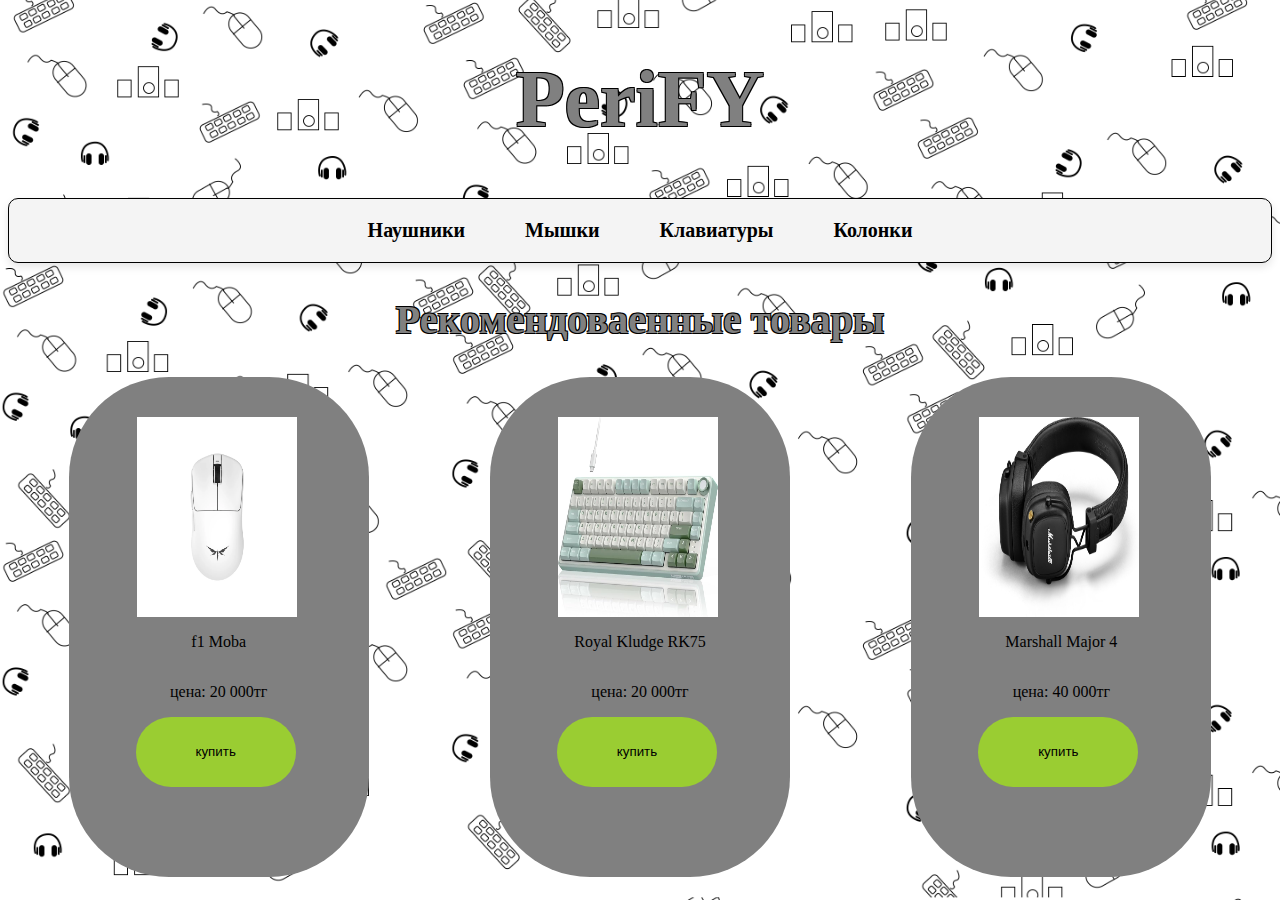
<file: index.html>
<!DOCTYPE html>
<html lang="en">
<head>
    <meta charset="UTF-8">
    <meta name="viewport" content="width=device-width, initial-scale=1.0">
    <link rel="stylesheet" href="style.css">
    <title>Document</title>
</head>

<body>
    <h1 href="index.html">
        PeriFY
    </h1>
    <div class="main">
            <ul>
                <li> <a href="headphones.html">Наушники</a></li>
                <li> <a href="mouse.html">Мышки</a></li>
                <li> <a href="keyboards.html">Клавиатуры</a></li>
                <li><a href="columns.html">Колонки</a></li>
            </ul>
    </div>
    <h2>
        Рекомендоваенные товары
    </h2>
    <div class="containers">
        <div class="con-1">
            <img src="F1Moba.png" alt="">
            <p>f1 Moba</p>
            <p>цена: 20 000тг</p>
            <button>купить</button>
        </div>
    <div class="con-2">
        <img src="rk.png" alt="">
        <p>Royal Kludge RK75</p>
        <p>цена: 20 000тг</p>
        <button>купить</button>
    </div>
    <div class="con-3">
        <img src="marshall.png" alt="">
        <p>Marshall Major 4</p>
        <p>цена: 40 000тг</p>
        <button>купить</button>
    </div>
    </div>
</body>
</html>
</file>
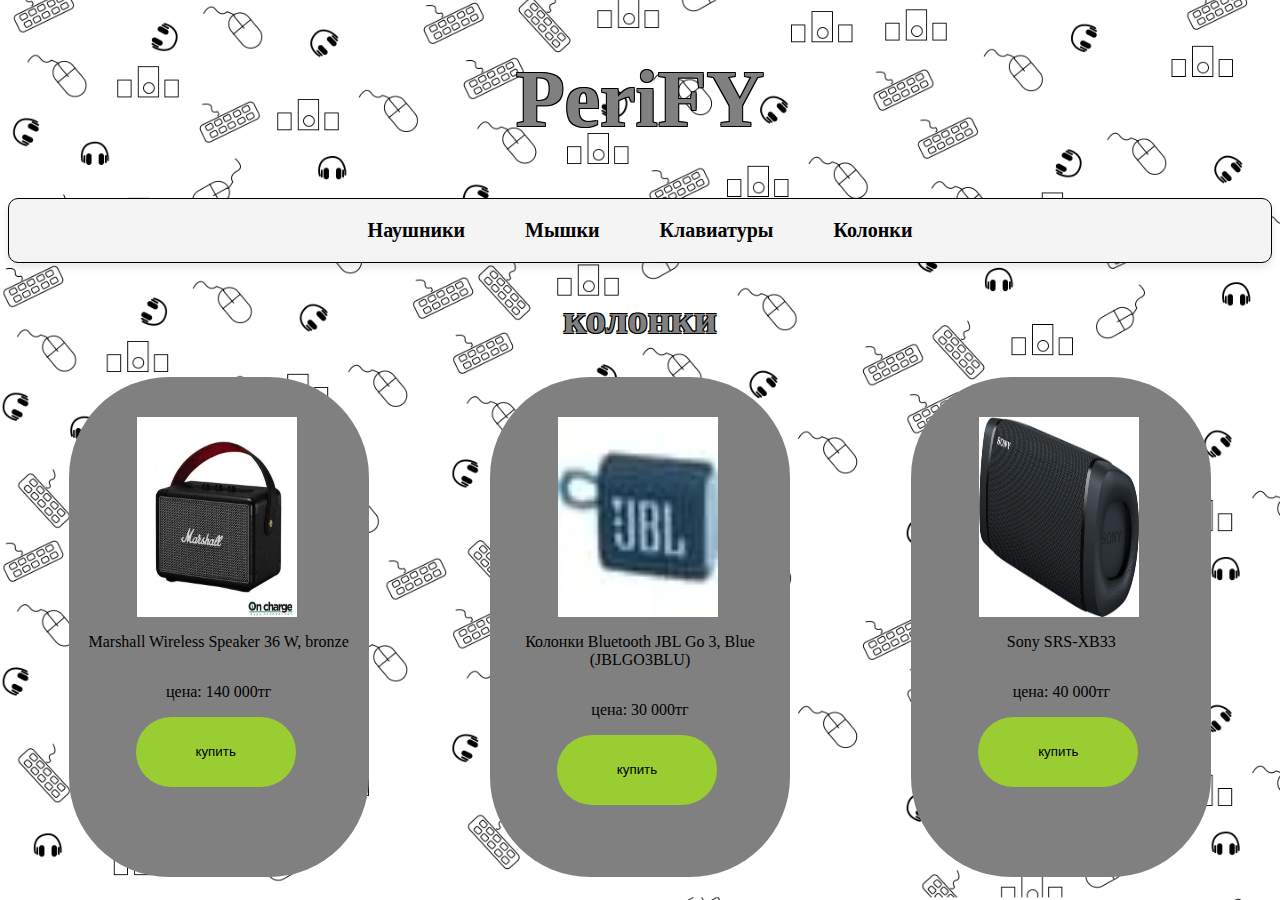
<file: columns.html>
<!DOCTYPE html>
<html lang="en">
<head>
    <meta charset="UTF-8">
    <meta name="viewport" content="width=device-width, initial-scale=1.0">
    <link rel="stylesheet" href="style.css">
    <title>Document</title>
</head>

<body>
    <h1 href="index.html">
        PeriFY
    </h1>
    <div class="main">
            <ul>
                <li> <a href="headphones.html">Наушники</a></li>
                <li> <a href="mouse.html">Мышки</a></li>
                <li> <a href="keyboards.html">Клавиатуры</a></li>
                <li><a href="columns.html">Колонки</a></li>
            </ul>
    </div>
    <h2>
     колонки
    </h2>
    <div class="containers">
        <div class="con-1">
            <img src="mars.png" alt="">
            <p>Marshall Wireless Speaker 36 W, bronze</p>
            <p>цена: 140 000тг</p>
            <button>купить</button>
        </div>
    <div class="con-2">
        <img src="jbl.png" alt="">
        <p>Колонки Bluetooth JBL Go 3, Blue (JBLGO3BLU)</p>
        <p>цена: 30 000тг</p>
        <button>купить</button>
    </div>
    <div class="con-3">
        <img src="sony.png" alt="">
        <p> Sony SRS-XB33</p>
        <p>цена: 40 000тг</p>
        <button>купить</button>
    </div>
    </div>
</body>
</html>
</file>
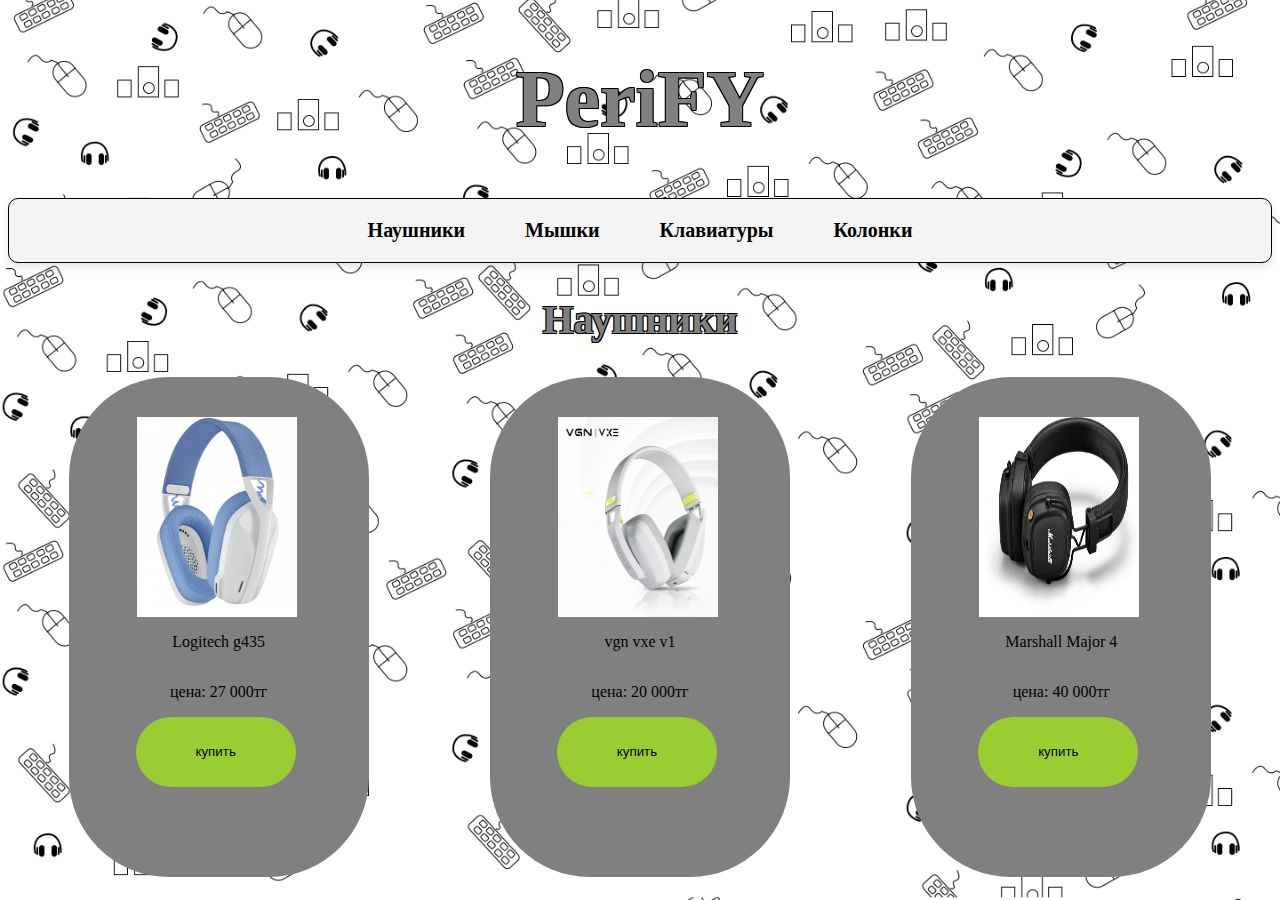
<file: headphones.html>
<!DOCTYPE html>
<html lang="en">
<head>
    <meta charset="UTF-8">
    <meta name="viewport" content="width=device-width, initial-scale=1.0">
    <link rel="stylesheet" href="style.css">
    <title>Document</title>
</head>

<body>
    <h1>
        <a  href="index.html"> PeriFY</a>
       
    </h1>
    <div class="main">
            <ul>
                <li> <a href="headphones.html">Наушники</a></li>
                <li> <a href="mouse.html">Мышки</a></li>
                <li> <a href="keyboards.html">Клавиатуры</a></li>
                <li><a href="columns.html">Колонки</a></li>
            </ul>
    </div>
    <h2>
        Наушники
    </h2>
    <div class="containers">
        <div class="con-1">
            <img src="g435.png" alt="">
            <p>Logitech g435</p>
            <p>цена: 27 000тг</p>
            <button>купить</button>
        </div>
    <div class="con-2">
        <img src="vxe.png" alt="">
        <p>vgn vxe v1</p>
        <p>цена: 20 000тг</p>
        <button>купить</button>
    </div>
    <div class="con-3">
        <img src="marshall.png" alt="">
        <p>Marshall Major 4</p>
        <p>цена: 40 000тг</p>
        <button>купить</button>
    </div>
    </div>
</body>
</html>
</file>
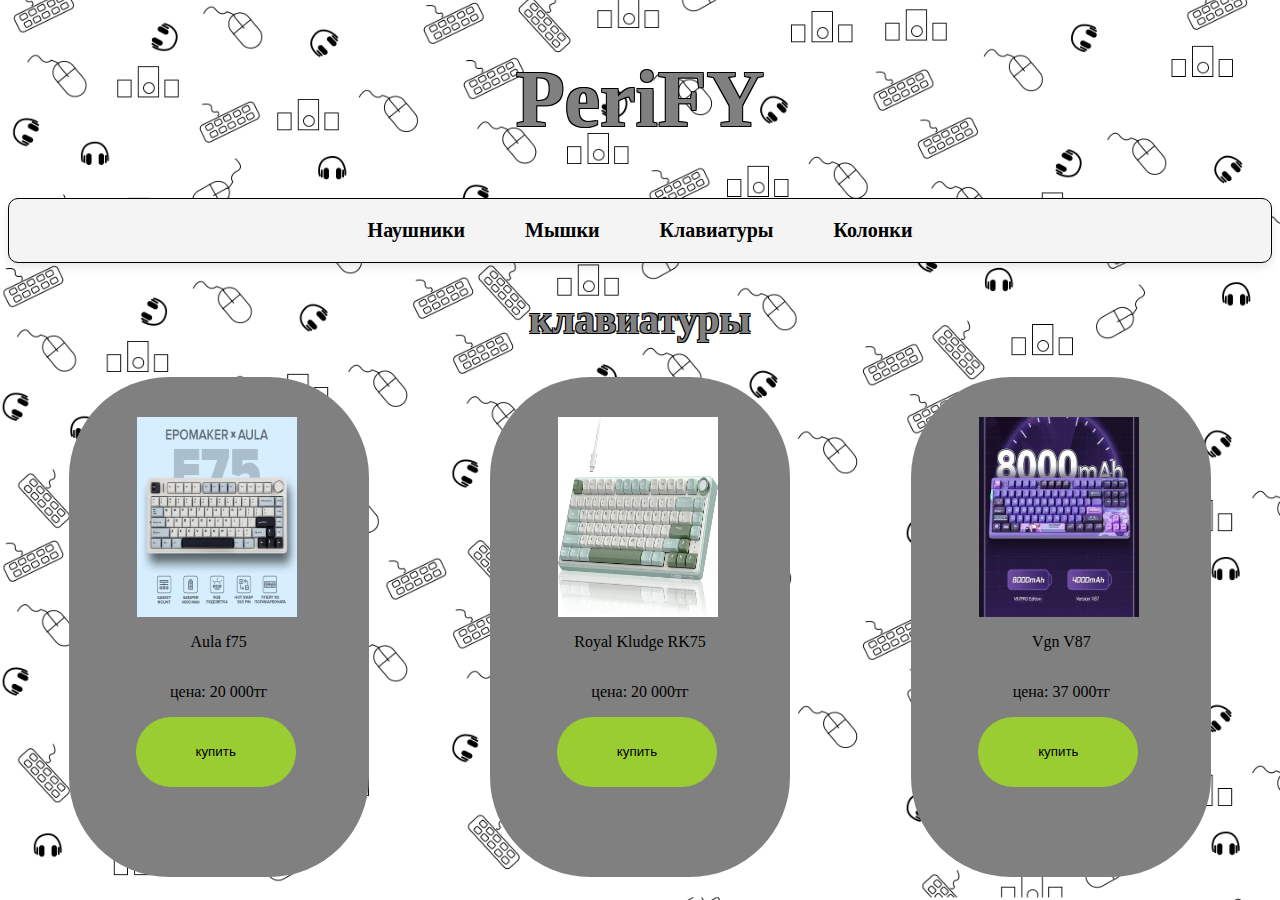
<file: keyboards.html>
<!DOCTYPE html>
<html lang="en">
<head>
    <meta charset="UTF-8">
    <meta name="viewport" content="width=device-width, initial-scale=1.0">
    <link rel="stylesheet" href="style.css">
    <title>Document</title>
</head>

<body>
    <h1 href="index.html">
        PeriFY
    </h1>
    <div class="main">
            <ul>
                <li> <a href="headphones.html">Наушники</a></li>
                <li> <a href="mouse.html">Мышки</a></li>
                <li> <a href="keyboards.html">Клавиатуры</a></li>
               <li><a href="columns.html">Колонки</a></li>
            </ul>
    </div>
    <h2>
        клавиатуры
    </h2>
    <div class="containers">
        <div class="con-1">
            <img src="aula.png" alt="">
            <p>Aula f75</p>
            <p>цена: 20 000тг</p>
            <button>купить</button>
        </div>
    <div class="con-2">
        <img src="rk.png" alt="">
        <p>Royal Kludge RK75</p>
        <p>цена: 20 000тг</p>
        <button>купить</button>
    </div>
    <div class="con-3">
        <img src="vgnv87.png" alt="">
        <p>Vgn V87</p>
        <p>цена: 37 000тг</p>
        <button>купить</button>
    </div>
    </div>
</body>
</html>
</file>
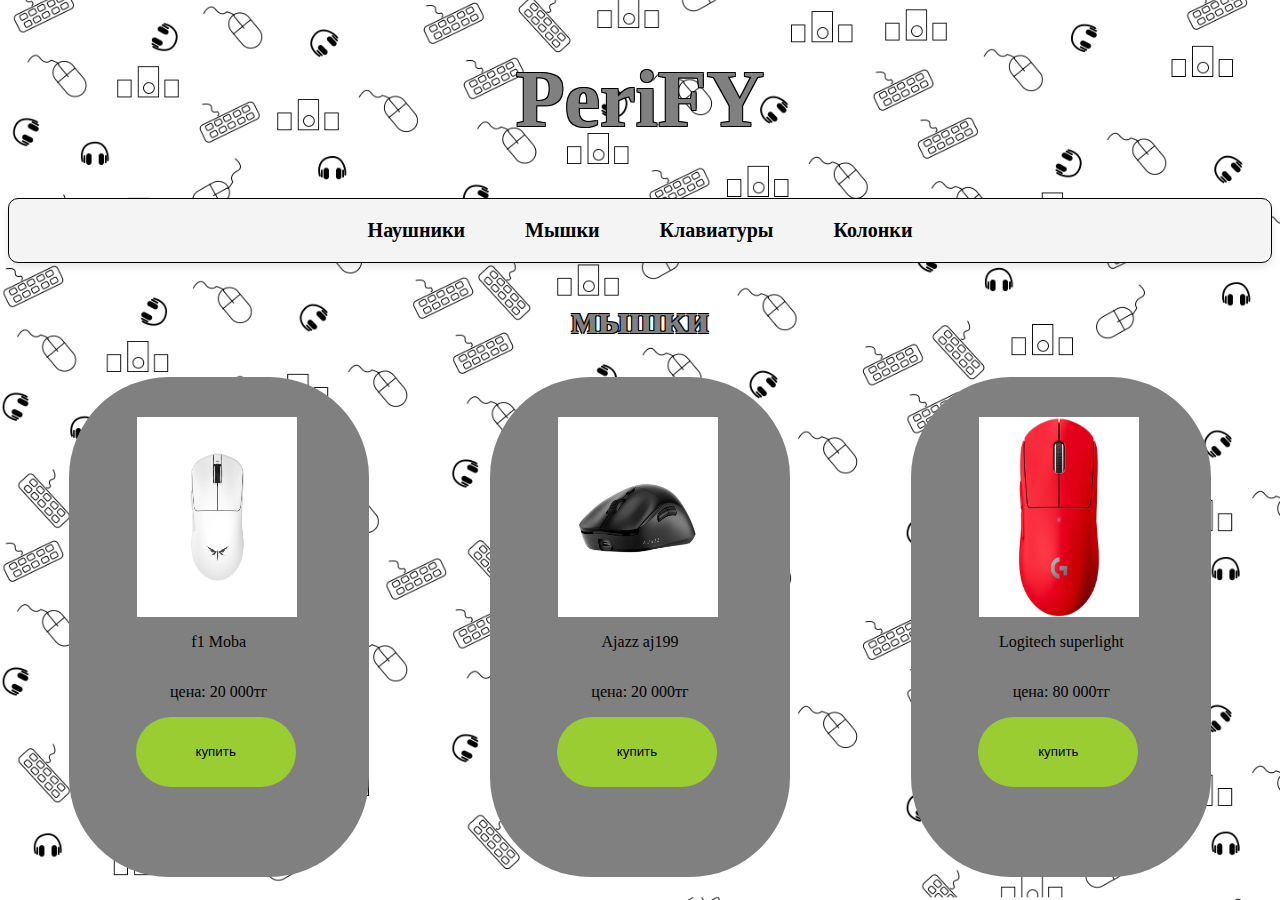
<file: mouse.html>
<!DOCTYPE html>
<html lang="en">
<head>
    <meta charset="UTF-8">
    <meta name="viewport" content="width=device-width, initial-scale=1.0">
    <link rel="stylesheet" href="style.css">
    <title>Document</title>
</head>

<body>
    <h1>
        <a  href="index.html"> PeriFY</a>
       
    </h1>
    <div class="main">
            <ul>
                <li> <a href="headphones.html">Наушники</a></li>
                <li> <a href="mouse.html">Мышки</a></li>
                <li> <a href="keyboards.html">Клавиатуры</a></li>
                <li><a href="columns.html">Колонки</a></li>
            </ul>
    </div>
    <h2>
        мышки
    </h2>
    <div class="containers">
        <div class="con-1">
            <img src="F1Moba.png" alt="">
            <p>f1 Moba</p>
            <p>цена: 20 000тг</p>
            <button>купить</button>
        </div>
    <div class="con-2">
        <img src="ajazz.png" alt="">
        <p>Ajazz aj199</p>
        <p>цена: 20 000тг</p>
        <button>купить</button>
    </div>
    <div class="con-3">
        <img src="superlight.png" alt="">
        <p>Logitech superlight</p>
        <p>цена: 80 000тг</p>
        <button>купить</button>
    </div>
    </div>
</body>
</html>
</file>
<file: style.css>
/* Медиазапрос для экранов с максимальной шириной 768px */
@media only screen and (max-width: 768px) {
    /* Адаптация фона для контейнера .main */
    .main {
        padding: 10px; /* Уменьшаем отступы внутри контейнера */
        border: none; /* Убираем границу */
        box-shadow: none; /* Убираем тень */
    }

    /* Адаптация размеров заголовков h1 и h2 */
    h1 {
        font-size: 50px; /* Уменьшаем размер шрифта заголовка */
    }

    h2 {
        font-size: 30px; /* Уменьшаем размер шрифта заголовка второго уровня */
    }

    /* Адаптация элементов списка */
    ul {
        flex-direction: column; /* Меняем направление на вертикальное */
        align-items: center; /* Центрируем элементы по горизонтали */
    }

    li {
        margin: 10px 0; /* Уменьшаем отступы между элементами списка */
        font-size: 18px; /* Уменьшаем размер шрифта элементов списка */
    }

    /* Адаптация контейнеров con-1, con-2, con-3 */
    .containers {
        flex-direction: column; /* Меняем направление на вертикальное */
        align-items: center; /* Центрируем элементы по горизонтали */
    }

    .con-1, .con-2, .con-3 {
        width: 100%; /* Устанавливаем ширину контейнеров на 100% */
        height: auto; /* Устанавливаем высоту контейнеров в зависимости от содержимого */
        border-radius: 20px; /* Уменьшаем скругление углов */
    }

    img {
        width: 100%; /* Устанавливаем ширину изображения на 100% */
        height: auto; /* Устанавливаем высоту изображения автоматически */
        margin-left: 0; /* Убираем отступы слева */
        margin-top: 20px; /* Уменьшаем отступы сверху */
    }

    button {
        width: 100%; /* Устанавливаем ширину кнопки на 100% */
        height: 50px; /* Уменьшаем высоту кнопки */
        margin-left: 0; /* Убираем отступы слева */
    }
}







body {
    background-image: url('image.png');
    background-size: cover; /* Масштабирование изображения для полного покрытия */
    background-position: center; /* Центрирование изображения */
   
}
h1{
    color: gray;
    text-align: center;
    font-size: 80px;
    text-shadow:
    1px 1px 0 #000, /* Первый слой тени */
    -1px -1px 0 #000, /* Второй слой тени */
    1px -1px 0 #000, /* Третий слой тени */
    -1px 1px 0 #000; /* Четвертый слой тени */
}
h1>a{
    text-decoration: none;
    color: gray;
}
/* Стилизация контейнера .main */
.main {
    display: flex; /* Включаем Flexbox */
    justify-content: center; /* Центрируем элементы по горизонтали */
    align-items: center; /* Центрируем элементы по вертикали (если контейнер имеет высоту) */
    padding: 20px; /* Отступы внутри контейнера */
    background-color: #f4f4f4; /* Цвет фона для контейнера */
    border-radius: 10px; /* Скругление углов контейнера */
    box-shadow: 0 4px 8px rgba(0, 0, 0, 0.1); /* Тень для контейнера */
    border: 1px solid black;
}

/* Стилизация списка ul */
ul {
    display: flex; /* Включаем Flexbox для списка */
    padding: 0; /* Убираем отступы у списка */
    margin: 0; /* Убираем маргины у списка */
    list-style: none; /* Убираем маркеры у списка */
}

/* Стилизация элементов списка li */
li {
    margin: 0 30px; /* Увеличиваем отступы между элементами списка */
    font-size: 20px; /* Размер шрифта */
    color: #333; /* Цвет текста */
    font-weight: bold; /* Жирный текст */
    transition: color 0.3s, transform 0.3s; /* Плавный переход для цвета и трансформации */
    cursor: pointer; /* Курсор в виде указателя при наведении */
}
li>a{
    color: #000;
    text-decoration: none;
}

li:hover {
    color: #007bff; /* Цвет текста при наведении */
    transform: scale(1.1); /* Увеличение элемента при наведении */
}
li:hover a{
    color: #007bff; /* Цвет текста при наведении */
}
h2{
    color: gray;
    text-align: center;
    font-size: 40px;
    text-shadow:
    1px 1px 0 #000, /* Первый слой тени */
    -1px -1px 0 #000, /* Второй слой тени */
    1px -1px 0 #000, /* Третий слой тени */
    -1px 1px 0 #000; /* Четвертый слой тени */
}
.containers{
    display: flex;
justify-content: space-around;
}
.con-1{
    display: flex;
    flex-direction: column;
    width: 300px;
    height: 500px;
background-color: gray;
border-radius: 100px ;
}
img{
    width: 160px;
    height: 200px;
 margin-left: 68px;
 margin-top: 40px;
}
p{
    text-align: center;

}
button{
    background-color: yellowgreen;
    border: 0px;
    align-items: center;
    height: 70px;
    width: 160px;
    margin-left: 67px;
    border-radius: 40px;
}
.con-2{
    display: flex;
    flex-direction: column;
    width: 300px;
    height: 500px;
background-color: gray;
border-radius: 100px ;
}
img{
    width: 160px;
    height: 200px;
 margin-left: 68px;
 margin-top: 40px;
}
p{
    text-align: center;

}
button{
    background-color: yellowgreen;
    border: 0px;
    align-items: center;
    height: 70px;
    width: 160px;
    margin-left: 67px;
    border-radius: 40px;
}
.con-3{
    display: flex;
    flex-direction: column;
    width: 300px;
    height: 500px;
background-color: gray;
border-radius: 100px ;
}
img{
    width: 160px;
    height: 200px;
 margin-left: 68px;
 margin-top: 40px;
}
p{
    text-align: center;

}
button{
    background-color: yellowgreen;
    border: 0px;
    align-items: center;
    height: 70px;
    width: 160px;
    margin-left: 67px;
    border-radius: 40px;
}
</file>
